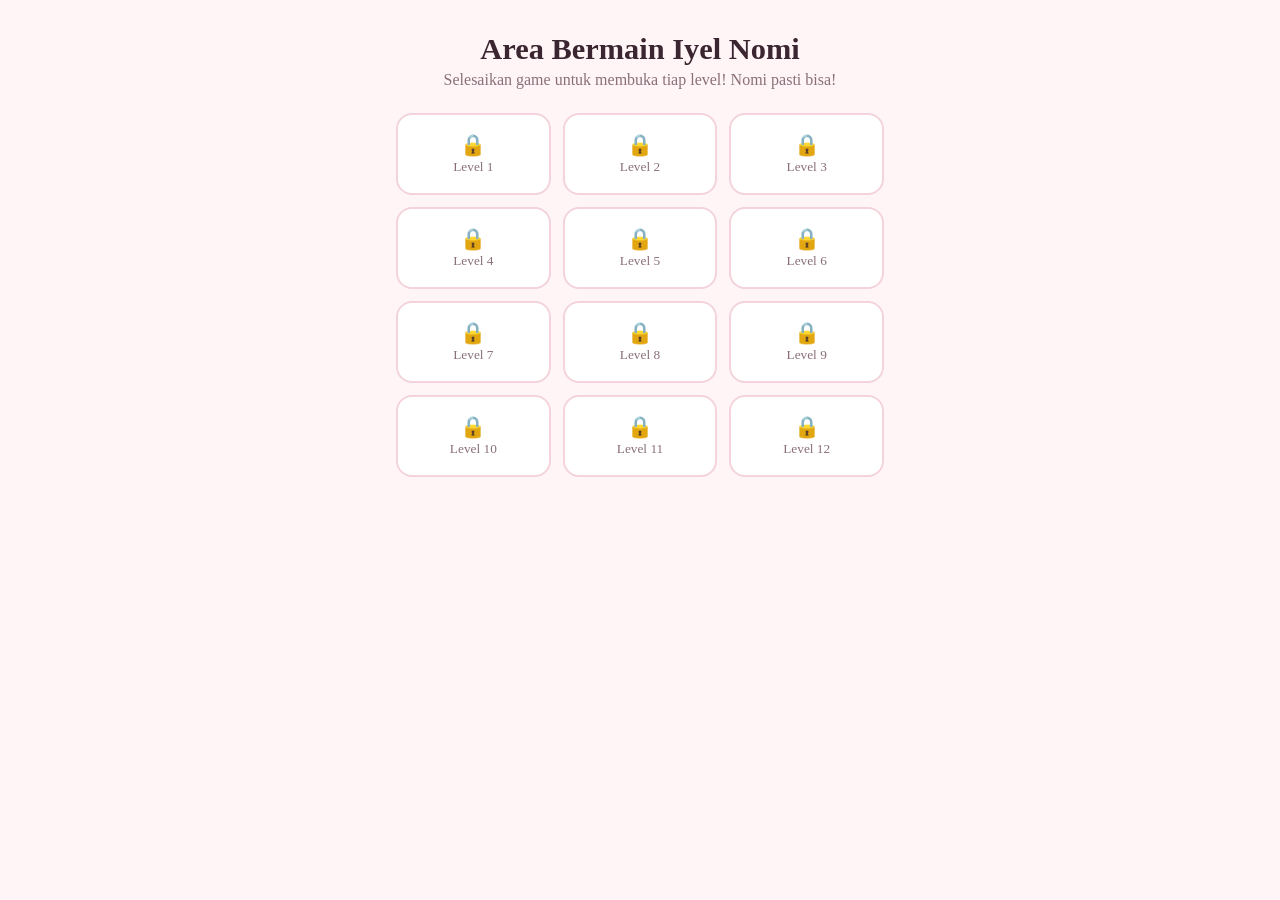
<file: index.html>
<!DOCTYPE html>
<html lang="id">
<head>
  <meta charset="utf-8">
  <meta name="viewport" content="width=device-width, initial-scale=1, viewport-fit=cover">
  <title>Memori Kita</title>
  <style>
/* ===== Warna (tema terang) ===== */
:root {
  --bg: #fff5f7;
  --card: #fff;
  --ink: #3a2530;
  --mute: #8a6f7a;
  --pink: #e8476e;
  --line: #f3d3dc;
  box-sizing: border-box;
  padding-top: env(safe-area-inset-top, 0px);
  padding-bottom: env(safe-area-inset-bottom, 0px);
}

/* ===== Warna (tema gelap, otomatis mengikuti HP/browser) ===== */
@media (prefers-color-scheme: dark) {
  :root:not([data-theme="light"]) {
    --bg: #1d1418;
    --card: #2a1d23;
    --ink: #f6e6ec;
    --mute: #b79aa6;
    --pink: #ff6b8f;
    --line: #4a3039;
  }
}
:root[data-theme="dark"] {
  --bg: #1d1418;
  --card: #2a1d23;
  --ink: #f6e6ec;
  --mute: #b79aa6;
  --pink: #ff6b8f;
  --line: #4a3039;
}

html { scroll-padding-top: env(safe-area-inset-top, 0px); }
* { box-sizing: border-box; }

body {
  margin: 0;
  background: var(--bg);
  color: var(--ink);
  font-family: Georgia, 'Times New Roman', serif;
  min-height: 100vh;
}

main { max-width: 520px; margin: 0 auto; padding: 24px 16px 40px; }
h1 { text-align: center; margin: 8px 0 4px; font-size: 1.9rem; }
.sub { text-align: center; color: var(--mute); margin: 0 0 24px; }

/* ===== Kotak level 1-12 ===== */
.grid { display: grid; grid-template-columns: repeat(3, 1fr); gap: 12px; }
.lv {
  background: var(--card);
  border: 2px solid var(--line);
  border-radius: 16px;
  padding: 18px 6px;
  text-align: center;
  cursor: pointer;
  font: inherit;
  color: inherit;
}
.lv b { display: block; font-size: 1.3rem; }
.lv small { color: var(--mute); }
.lv.open { border-color: var(--pink); }
.lv.open small { color: var(--pink); }
.lv:active { transform: scale(.96); }

/* ===== Popup ===== */
.ov {
  position: fixed; inset: 0;
  background: rgba(0, 0, 0, .55);
  display: none;
  align-items: center; justify-content: center;
  padding: 16px; z-index: 9;
}
.ov.on { display: flex; }
.box {
  background: var(--card);
  border-radius: 20px;
  padding: 20px;
  width: 100%; max-width: 380px;
  text-align: center;
  max-height: 92vh; overflow: auto;
}
.box h2 { margin: 0 0 6px; }
.box p { color: var(--mute); margin: 6px 0 12px; }

/* ===== Game ===== */
canvas {
  width: 100%; max-width: 300px; aspect-ratio: 1;
  background: var(--bg);
  border: 2px solid var(--line);
  border-radius: 12px;
  touch-action: none;
}
.pad { display: grid; grid-template-columns: repeat(3, 56px); gap: 6px; justify-content: center; margin: 12px 0; }
.pad button { height: 48px; font-size: 1.3rem; background: var(--line); color: var(--ink); border: 0; border-radius: 10px; cursor: pointer; }
.b { display: inline-block; text-decoration: none; background: var(--pink); color: #fff; border: 0; border-radius: 12px; padding: 10px 18px; font: inherit; cursor: pointer; }

canvas.tall { aspect-ratio: 3 / 4; max-width: 260px; }

/* ===== Game kartu (Level 2) ===== */
.cards { display: grid; grid-template-columns: repeat(4, 1fr); gap: 8px; margin: 8px 0 12px; }
.card { aspect-ratio: 1; font-size: 1.6rem; background: var(--line); color: var(--mute); border: 0; border-radius: 12px; cursor: pointer; }
.card.up { background: var(--card); border: 2px solid var(--pink); color: var(--ink); }
.sc { font-weight: bold; color: var(--pink); }

/* ===== Kartu kenangan ===== */
.mem { text-align: left; background: var(--bg); border-radius: 12px; padding: 12px; margin: 8px 0; }
.mem small { color: var(--mute); }

</style>
</head>
<body>
  <main>
    <h1> Area Bermain Iyel Nomi </h1>
    <p class="sub">Selesaikan game untuk membuka tiap level! Nomi pasti bisa!</p>
    <div class="grid" id="grid"></div>
  </main>

  <!-- Popup untuk game dan kenangan -->
  <div class="ov" id="ov"><div class="box" id="box"></div></div>

  <script>
/* =========================================================
   1. ISI KENANGAN
   Ganti teks di sini dengan kenangan kalian.
   Kunci angka = nomor level (1-12).
   ========================================================= */
const MEMORIES = {
  1: [
    { tgl: "Tanggal kenangan", teks: "Tulis kenangan kalian untuk Level 1 di sini." },
    { tgl: "Tanggal lain", teks: "Tambah kenangan lain sebanyak yang kamu mau." }
  ]
  // 2: [{ tgl: "...", teks: "..." }],
  // 3: [...], dst.
};

/* =========================================================
   2. DAFTAR GAME TIAP LEVEL
   Level 1 = game ular. Level lain tinggal ditambahkan
   dengan pola yang sama: { nama, target, run: fungsiGame }
   ========================================================= */
const GAMES = {
  1: {
    nama: "Game Ular", target: 11, mount: "cv", run: snake,
    info: "Capai skor <b>lebih dari 10</b> untuk membuka level ini.",
    html: "<canvas id='cv' width='300' height='300'></canvas>" +
          "<div>Skor: <span class='sc' id='sc'>0</span> / 11</div>" +
          "<div class='pad' id='pad'></div>"
  },
  2: {
    nama: "Cocokkan Kartu", target: 8, mount: "cards", run: cards,
    info: "Cocokkan semua <b>8 pasang</b> kartu untuk membuka level ini.",
    html: "<div class='cards' id='cards'></div>" +
          "<div>Pasangan: <span class='sc' id='sc'>0</span> / 8</div>"
  },
  3: {
    nama: "Pesawat vs Alien", target: 15, mount: "cv3", run: shooter,
    info: "Tembak alien sampai skor <b>15</b>! Awas, aliennya menembak balik. Geser jarimu di layar (atau pakai tombol ◀ ▶ / panah keyboard). Pesawat menembak otomatis.",
    html: "<canvas id='cv3' class='tall' width='600' height='800'></canvas>" +
          "<div>Skor: <span class='sc' id='sc'>0</span> / 15 &nbsp; Nyawa: <span id='hp'>❤️❤️❤️</span></div>" +
          "<div class='pad' id='pad3'></div>"
  }
};

/* Level yang sudah boleh dimainkan. Selain ini = "Level masih dikunci!"
   Untuk membuka level lain nanti, tambahkan nomornya, misalnya [1, 2]. */
const AKTIF = [1, 2, 3];

/* Tujuan setelah game selesai.
   Level 1 = file jurnal (upload ke repo dengan nama persis sama dengan "url" di bawah).
   Level 2 = presentasi Canva. */
const LINKS = {
  1: { url: "jurnal-level-1.pdf", teks: "Buka jurnal 📖", pesan: "Jurnal untukmu sudah terbuka!" },
  2: { url: "https://iyelnomi.my.canva.site/", teks: "Buka presentasi 💗", pesan: "Kejutan untukmu sudah menunggu!" }
};

/* =========================================================
   3. STATUS LEVEL TERBUKA (disimpan di browser)
   ========================================================= */
let unlocked = {};
try { unlocked = JSON.parse(localStorage.getItem("memori-unlocked") || "{}"); } catch (e) {}

function save() {
  try { localStorage.setItem("memori-unlocked", JSON.stringify(unlocked)); } catch (e) {}
}

/* =========================================================
   4. TAMPILAN LEVEL 1-12
   ========================================================= */
const grid = document.getElementById("grid");
const ov = document.getElementById("ov");
const box = document.getElementById("box");
let stop = null; // fungsi untuk menghentikan game yang sedang jalan

function render() {
  grid.innerHTML = "";
  for (let n = 1; n <= 12; n++) {
    const b = document.createElement("button");
    const open = AKTIF.includes(n) && unlocked[n];
    b.className = "lv" + (open ? " open" : "");
    b.innerHTML = "<b>" + (open ? "💖" : "🔒") + "</b><small>Level " + n + "</small>";
    b.onclick = () => openLevel(n);
    grid.appendChild(b);
  }
}

function show() { ov.classList.add("on"); }
function hide() {
  ov.classList.remove("on");
  if (stop) { stop(); stop = null; }
}
ov.onclick = e => { if (e.target === ov) hide(); };

/* =========================================================
   5. BUKA LEVEL: tampilkan game atau kenangan
   ========================================================= */
function openLevel(n) {
  // Level yang belum aktif: tampilkan pesan terkunci
  if (!AKTIF.includes(n) || !GAMES[n]) {
    box.innerHTML = "<h2>🔒 Level masih dikunci!</h2><button class='b' onclick='hide()'>Tutup</button>";
    return show();
  }
  if (unlocked[n]) return showReward(n);

  const g = GAMES[n];
  box.innerHTML =
    "<h2>" + g.nama + " · Level " + n + "</h2>" +
    "<p>" + g.info + "</p>" +
    g.html +
    "<button class='b' onclick='hide()'>Tutup</button>";
  show();
  stop = g.run(document.getElementById(g.mount), n, g.target);
}

// Hadiah setelah level terbuka: link Canva kalau ada, kalau tidak tampilkan kenangan
function showReward(n) {
  if (LINKS[n]) {
    const L = LINKS[n];
    box.innerHTML =
      "<h2>💖 Level " + n + "</h2>" +
      "<p>" + L.pesan + "</p>" +
      "<a class='b' href='" + L.url + "' target='_blank' rel='noopener'>" + L.teks + "</a>" +
      "<br><br><button class='b' onclick='hide()'>Tutup</button>";
    return show();
  }
  showMemories(n);
}

function showMemories(n) {
  const list = (MEMORIES[n] || []).map(x =>
    "<div class='mem'><small>" + x.tgl + "</small><div>" + x.teks + "</div></div>"
  ).join("") || "<p>Level ini sudah terbuka! Isinya masih disiapkan 💗</p>";
  box.innerHTML = "<h2>💖 Level " + n + "</h2>" + list + "<button class='b' onclick='hide()'>Tutup</button>";
  show();
}

function win(n) {
  unlocked[n] = true;
  save();
  render();
  box.innerHTML = "<h2>🎉 Berhasil!</h2><p>Level " + n + " terbuka.</p><button class='b' onclick='showReward(" + n + ")'>Lanjut</button>";
}

/* =========================================================
   6. GAME ULAR (Level 1)
   ========================================================= */
function snake(cv, n, target) {
  const c = cv.getContext("2d");
  const N = 15, S = 20; // 15x15 kotak, tiap kotak 20px
  let sn = [{ x: 7, y: 7 }], dir = { x: 1, y: 0 }, nd = dir;
  let food, score = 0, t, alive = true;

  const css = v => getComputedStyle(document.documentElement).getPropertyValue(v).trim() || "#e8476e";

  // Taruh makanan di tempat kosong
  function place() {
    do {
      food = { x: Math.floor(Math.random() * N), y: Math.floor(Math.random() * N) };
    } while (sn.some(s => s.x == food.x && s.y == food.y));
  }

  // Ganti arah (tidak boleh langsung berbalik)
  function setDir(x, y) {
    if (x == -dir.x && y == -dir.y) return;
    nd = { x, y };
  }

  // Kontrol keyboard
  function key(e) {
    const k = { ArrowUp: [0, -1], ArrowDown: [0, 1], ArrowLeft: [-1, 0], ArrowRight: [1, 0] }[e.key];
    if (k) { e.preventDefault(); setDir(...k); }
  }
  document.addEventListener("keydown", key);

  // Kontrol tombol di layar
  const pad = document.getElementById("pad");
  [["", 0, 0], ["▲", 0, -1], ["", 0, 0], ["◀", -1, 0], ["▼", 0, 1], ["▶", 1, 0]].forEach(a => {
    const b = document.createElement("button");
    b.textContent = a[0];
    if (a[0]) b.onclick = () => setDir(a[1], a[2]);
    else b.style.visibility = "hidden";
    pad.appendChild(b);
  });

  // Kontrol geser (swipe) di HP
  let sx, sy;
  cv.addEventListener("touchstart", e => { sx = e.touches[0].clientX; sy = e.touches[0].clientY; }, { passive: true });
  cv.addEventListener("touchend", e => {
    const dx = e.changedTouches[0].clientX - sx;
    const dy = e.changedTouches[0].clientY - sy;
    if (Math.max(Math.abs(dx), Math.abs(dy)) < 20) return;
    Math.abs(dx) > Math.abs(dy) ? setDir(dx > 0 ? 1 : -1, 0) : setDir(0, dy > 0 ? 1 : -1);
  });

  // Gambar makanan dan ular
  function draw() {
    c.clearRect(0, 0, 300, 300);
    c.fillStyle = "#ffb347";
    c.beginPath(); c.arc(food.x * S + 10, food.y * S + 10, 8, 0, 7); c.fill();
    c.fillStyle = css("--pink");
    sn.forEach((s, i) => {
      c.globalAlpha = i ? 0.85 : 1;
      c.fillRect(s.x * S + 1, s.y * S + 1, S - 2, S - 2);
    });
    c.globalAlpha = 1;
  }

  // Satu langkah game
  function tick() {
    dir = nd;
    const h = { x: sn[0].x + dir.x, y: sn[0].y + dir.y };

    // Kena dinding atau badan sendiri = game over
    if (h.x < 0 || h.y < 0 || h.x >= N || h.y >= N || sn.some(s => s.x == h.x && s.y == h.y)) {
      clearInterval(t); alive = false;
      c.fillStyle = "rgba(0,0,0,.6)"; c.fillRect(0, 0, 300, 300);
      c.fillStyle = "#fff"; c.font = "20px Georgia"; c.textAlign = "center";
      c.fillText("Game over! Skor " + score, 150, 145);
      c.font = "14px Georgia";
      c.fillText("Ketuk di sini untuk coba lagi", 150, 172);
      return;
    }

    sn.unshift(h);
    if (h.x == food.x && h.y == food.y) {
      // Makan: skor naik, ular memanjang
      score++;
      document.getElementById("sc").textContent = score;
      place();
      if (score >= target) { // menang, buka level
        clearInterval(t); cleanup(); draw();
        setTimeout(() => win(n), 300);
        return;
      }
    } else {
      sn.pop();
    }
    draw();
  }

  function cleanup() { document.removeEventListener("keydown", key); }

  function start() {
    sn = [{ x: 7, y: 7 }]; dir = nd = { x: 1, y: 0 }; score = 0; alive = true;
    document.getElementById("sc").textContent = 0;
    place(); clearInterval(t);
    t = setInterval(tick, 130); // kecepatan: makin kecil makin cepat
    draw();
  }

  cv.addEventListener("click", () => { if (!alive) start(); }); // ketuk untuk main ulang
  start();

  // Dipanggil saat popup ditutup
  return () => { clearInterval(t); cleanup(); };
}

/* =========================================================
   7. GAME COCOKKAN KARTU (Level 2)
   16 kartu, cari 8 pasang yang sama
   ========================================================= */
function cards(el, n, target) {
  const em = ["💗", "🌹", "🍫", "🎀", "🧸", "🌙", "⭐", "🍓"];
  const deck = em.concat(em).sort(() => Math.random() - 0.5); // acak urutan
  let open = [], found = 0, lock = false, timer;

  deck.forEach(e => {
    const b = document.createElement("button");
    b.className = "card";
    b.textContent = "?";
    b.onclick = () => {
      if (lock || b.classList.contains("up")) return;
      b.classList.add("up");
      b.textContent = e;
      open.push({ b, e });
      if (open.length < 2) return;

      lock = true; // kunci klik sampai dua kartu dicek
      const [x, y] = open;
      open = [];
      if (x.e === y.e) {
        // Cocok
        found++;
        document.getElementById("sc").textContent = found;
        lock = false;
        if (found >= target) timer = setTimeout(() => win(n), 500);
      } else {
        // Tidak cocok: tutup lagi
        timer = setTimeout(() => {
          [x, y].forEach(o => { o.b.classList.remove("up"); o.b.textContent = "?"; });
          lock = false;
        }, 700);
      }
    };
    el.appendChild(b);
  });

  // Dipanggil saat popup ditutup
  return () => clearTimeout(timer);
}

/* =========================================================
   8. GAME PESAWAT VS ALIEN (Level 3)
   Geser jari / panah kiri-kanan untuk menggerakkan pesawat.
   Pesawat menembak otomatis. Alien juga menembak balik.
   Kena tembakan atau alien lolos = nyawa berkurang (3 nyawa).
   ========================================================= */
// Gambar pixel art (dibuat dari gambar pesawat dan alien buatanmu)
const IMG_JET = new Image();
IMG_JET.src = "[data-uri]";
const IMG_ALIEN = new Image();
IMG_ALIEN.src = "[data-uri]";
const ok = im => im.complete && im.naturalWidth > 0;

function shooter(cv, n, target) {
  const c = cv.getContext("2d");
  const W = 300, H = 400; // ukuran dunia game; kanvas asli 2x lebih tajam
  c.setTransform(2, 0, 0, 2, 0, 0);
  c.imageSmoothingEnabled = false; // supaya pixel art tetap kotak-kotak tajam
  const px = v => Math.round(v * 2) / 2;
  const sc = document.getElementById("sc"), hp = document.getElementById("hp");
  const css = v => getComputedStyle(document.documentElement).getPropertyValue(v).trim() || "#e8476e";
  const stars = Array.from({ length: 30 }, () => ({ x: Math.random() * W, y: Math.random() * H, s: Math.random() * 1.5 + 0.5 }));
  let ship, bullets, aliens, shots, score, lives, tick, alive, t, spawnIn, fireIn, inv;
  let left = false, right = false, drag = false;

  // Cek dua kotak bertabrakan
  const hit = (a, b) => a.x < b.x + b.w && a.x + a.w > b.x && a.y < b.y + b.h && a.y + a.h > b.y;

  function reset() {
    ship = { x: W / 2 - 11, y: H - 54, w: 22, h: 30 };
    bullets = []; aliens = []; shots = [];
    score = 0; lives = 3; tick = 0; alive = true; spawnIn = 30; fireIn = 0; inv = 0;
    sc.textContent = 0;
    hp.textContent = "❤️❤️❤️";
    clearInterval(t);
    t = setInterval(step, 20);
  }

  function step() {
    tick++;

    // Gerakkan pesawat
    if (left) ship.x -= 4;
    if (right) ship.x += 4;
    ship.x = Math.max(0, Math.min(W - ship.w, ship.x));

    // Tembak otomatis tiap 0,3 detik
    if (--fireIn <= 0) {
      bullets.push({ x: ship.x + ship.w / 2 - 2, y: ship.y - 8, w: 4, h: 10 });
      fireIn = 15;
    }

    // Munculkan alien baru
    if (--spawnIn <= 0) {
      const bx = 20 + Math.random() * (W - 60);
      aliens.push({ x: bx, bx: bx, y: -40, w: 28, h: 32, ph: Math.random() * 6 });
      spawnIn = 45 + Math.random() * 35;
    }

    // Gerakkan peluru
    bullets.forEach(b => b.y -= 6);
    bullets = bullets.filter(b => b.y > -12);
    shots.forEach(s => s.y += 2.4);
    shots = shots.filter(s => s.y < H);

    // Gerakkan alien (turun sambil bergoyang) dan alien menembak balik
    aliens.forEach(a => {
      a.y += 0.9;
      a.x = Math.max(0, Math.min(W - a.w, a.bx + Math.sin(tick / 25 + a.ph) * 18));
      if (a.y > 8 && Math.random() < 0.007) {
        shots.push({ x: a.x + a.w / 2 - 2, y: a.y + a.h, w: 4, h: 10 });
      }
    });

    // Peluru kita kena alien = skor naik
    bullets.forEach(b => aliens.forEach(a => {
      if (!b.dead && !a.dead && hit(b, a)) { b.dead = true; a.dead = true; score++; }
    }));
    bullets = bullets.filter(b => !b.dead);

    // Kerusakan: tembakan alien, alien menabrak, atau alien lolos ke bawah
    let dmg = 0;
    aliens = aliens.filter(a => {
      if (a.dead) return false;
      if (a.y > H) { dmg++; return false; }
      if (hit(a, ship)) { dmg++; return false; }
      return true;
    });
    shots = shots.filter(s => {
      if (hit(s, ship)) { dmg++; return false; }
      return true;
    });
    if (inv > 0) inv--;
    if (dmg > 0 && inv <= 0) { lives--; inv = 50; } // kebal sebentar setelah kena

    sc.textContent = score;
    hp.textContent = "❤️".repeat(Math.max(lives, 0)) + "🖤".repeat(3 - Math.max(lives, 0));
    draw();

    if (score >= target) { // menang
      clearInterval(t); cleanup();
      setTimeout(() => win(n), 400);
      return;
    }
    if (lives <= 0) { // kalah
      clearInterval(t); alive = false;
      c.fillStyle = "rgba(0,0,0,.65)"; c.fillRect(0, 0, W, H);
      c.fillStyle = "#fff"; c.textAlign = "center"; c.textBaseline = "alphabetic";
      c.font = "20px Georgia"; c.fillText("Game over! Skor " + score, W / 2, H / 2 - 6);
      c.font = "14px Georgia"; c.fillText("Ketuk di sini untuk coba lagi", W / 2, H / 2 + 22);
    }
  }

  function draw() {
    c.fillStyle = "#12122a"; c.fillRect(0, 0, W, H);
    c.fillStyle = "#fff";
    stars.forEach(s => c.fillRect(s.x, (s.y + tick * s.s * 0.4) % H, s.s, s.s));

    // Alien (gambar 33x39, kotak tabrakannya sedikit lebih kecil)
    if (ok(IMG_ALIEN)) aliens.forEach(a => c.drawImage(IMG_ALIEN, px(a.x - 2.5), px(a.y - 3.5), 33, 39));

    // Tembakan
    c.fillStyle = "#ffd84d";
    bullets.forEach(b => c.fillRect(b.x, b.y, b.w, b.h));
    c.fillStyle = "#ff5a5a";
    shots.forEach(s => c.fillRect(s.x, s.y, s.w, s.h));

    // Pesawat (berkedip saat kebal)
    if (inv % 8 < 4 && ok(IMG_JET)) {
      c.drawImage(IMG_JET, px(ship.x + ship.w / 2 - 16.5), px(ship.y - 6), 33, 42);
    }
  }

  // Kontrol keyboard
  function kd(e) {
    if (e.key === "ArrowLeft" || e.key === "a") { left = true; e.preventDefault(); }
    if (e.key === "ArrowRight" || e.key === "d") { right = true; e.preventDefault(); }
  }
  function ku(e) {
    if (e.key === "ArrowLeft" || e.key === "a") left = false;
    if (e.key === "ArrowRight" || e.key === "d") right = false;
  }
  document.addEventListener("keydown", kd);
  document.addEventListener("keyup", ku);
  function cleanup() {
    document.removeEventListener("keydown", kd);
    document.removeEventListener("keyup", ku);
  }

  // Kontrol tombol di layar (tahan untuk bergerak)
  const pad = document.getElementById("pad3");
  [["◀", "L"], ["", ""], ["▶", "R"]].forEach(([txt, d]) => {
    const b = document.createElement("button");
    b.textContent = txt;
    if (!txt) { b.style.visibility = "hidden"; pad.appendChild(b); return; }
    b.style.touchAction = "none";
    const on = v => e => { e.preventDefault(); if (d === "L") left = v; else right = v; };
    b.addEventListener("pointerdown", on(true));
    ["pointerup", "pointerleave", "pointercancel"].forEach(ev => b.addEventListener(ev, on(false)));
    b.addEventListener("contextmenu", e => e.preventDefault());
    pad.appendChild(b);
  });

  // Kontrol geser jari / mouse di layar game
  function moveTo(e) {
    const r = cv.getBoundingClientRect();
    ship.x = Math.max(0, Math.min(W - ship.w, (e.clientX - r.left) * W / r.width - ship.w / 2));
  }
  cv.addEventListener("pointerdown", e => { drag = true; moveTo(e); });
  cv.addEventListener("pointermove", e => { if (drag) moveTo(e); });
  ["pointerup", "pointerleave", "pointercancel"].forEach(ev => cv.addEventListener(ev, () => { drag = false; }));
  cv.addEventListener("click", () => { if (!alive) reset(); }); // ketuk untuk main ulang

  reset();

  // Dipanggil saat popup ditutup
  return () => { clearInterval(t); cleanup(); };
}

/* =========================================================
   9. JALANKAN
   ========================================================= */
render();

</script>
</body>
</html>
</file>
